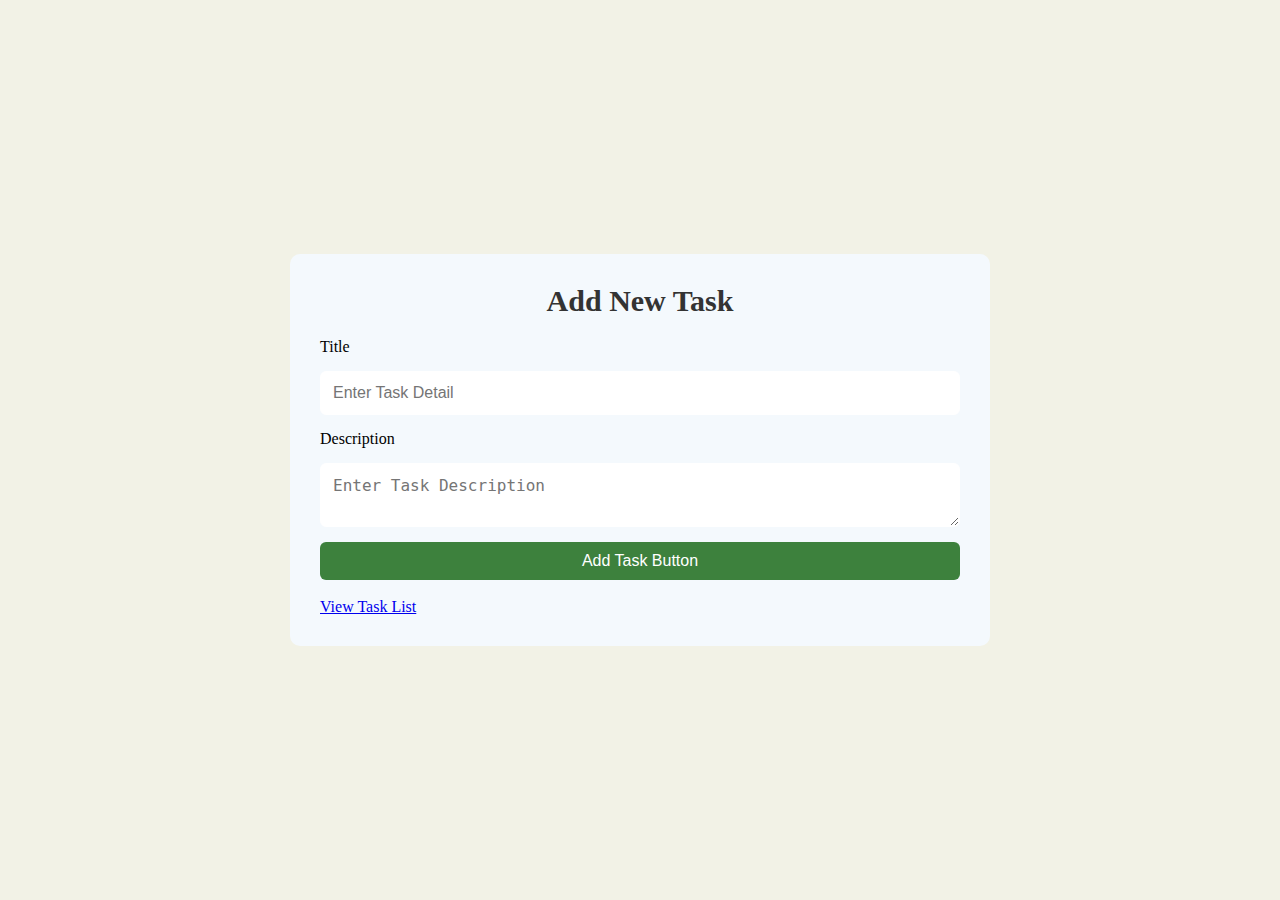
<file: index.html>
<!DOCTYPE html>
<html lang="en">
<head>
    <meta charset="UTF-8">
    <meta name="viewport" content="width=device-width, initial-scale=1.0">
    <title>Document</title>
    <link rel="stylesheet" href="styles.css">
</head>
<body>
    <div class="container">
        <h1>Add New Task</h1>
        <div class="add-task">
            <label for="Title">Title</label>
            <input type="text" id="task-title" placeholder="Enter Task Detail">
            <label for="Description">Description</label>
            <textarea name="task-desc" id="task-desc" placeholder="Enter Task Description"></textarea>
            <button id="add-task-btn">Add Task Button</button>
        </div>
        <br>
        <a href="task.html" class="btn btn-primary">View Task List</a>
    </div>
    <script src="script.js"></script>
</body>
</html>
</file>
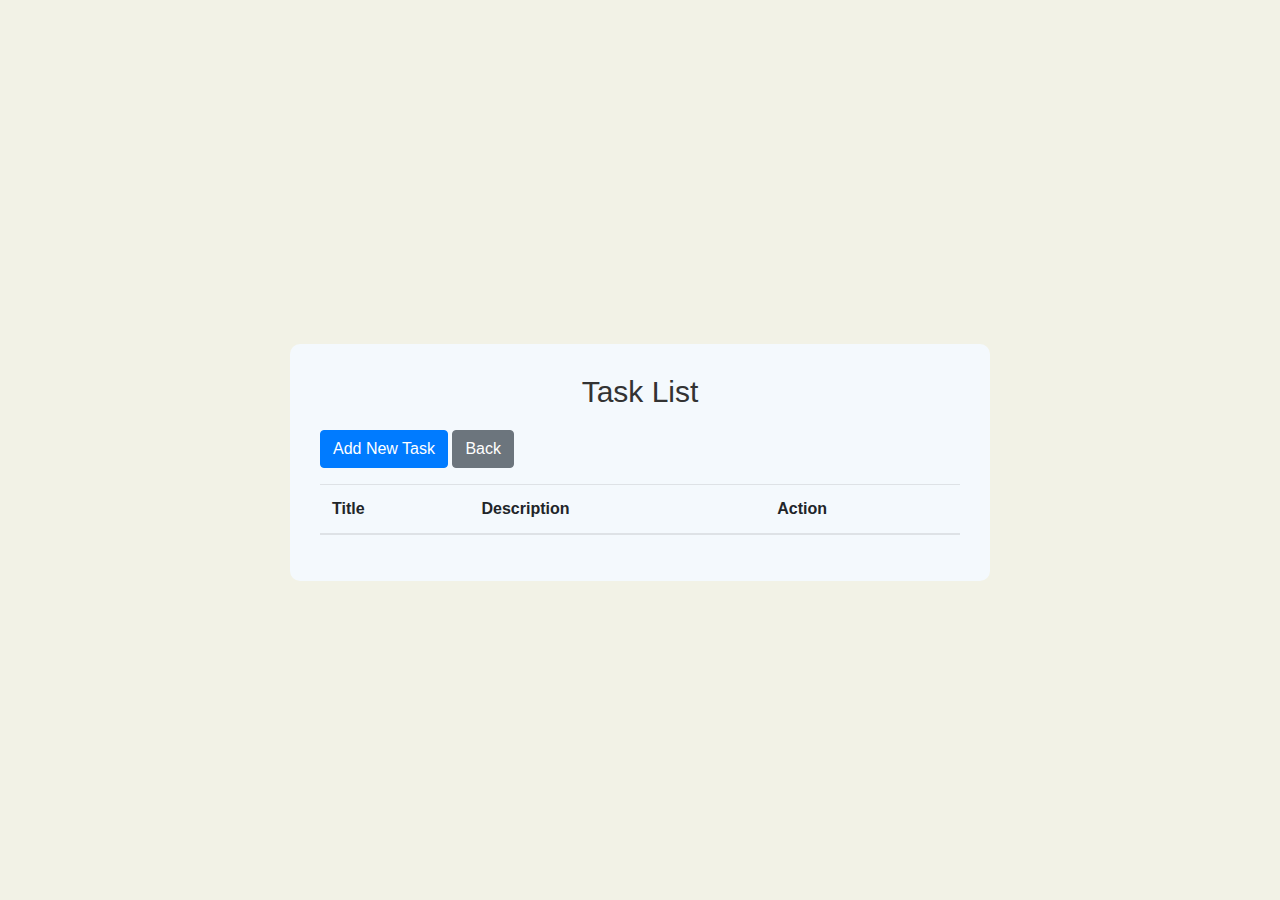
<file: task.html>
<!DOCTYPE html>
<html lang="en">
<head>
    <meta charset="UTF-8">
    <meta name="viewport" content="width=device-width, initial-scale=1.0">
    <title>Document</title>
    <link rel="stylesheet" href="https://cdn.jsdelivr.net/npm/bootstrap@4.3.1/dist/css/bootstrap.min.css" integrity="sha384-ggOyR0iXCbMQv3Xipma34MD+dH/1fQ784/j6cY/iJTQUOhcWr7x9JvoRxT2MZw1T" crossorigin="anonymous">
    <link rel="stylesheet" href="styles.css">
</head>
<body>
    <div class="container mt-4">
        <h1>Task List</h1>
        <a href="index.html" class="btn btn-primary mb-3">Add New Task</a>
        <a href="index.html" class="btn btn-secondary mb-3">Back</a>

        <table class="table table-striped" id="task-list">
            <thead >
                <tr>
                    <th>Title</th>
                    <th>Description</th>
                    <th>Action</th>
                </tr>
            </thead>
            <tbody>

            </tbody>
        </table>
      
    </div>
    <script src="script.js"></script>
</body>
</html>
</file>
<file: styles.css>
* {
    margin: 0;
    padding: 0;
    box-sizing: border-box;
}

body{
    background-color: #f2f2e6;
    display: flex;
    align-items: center;
    justify-content: center;
    height: 100vh;
    margin: 2;
}

.container{
    background-color: #f4f9fd;
    padding: 30px;
    width: 100%;
    box-shadow: 0 6x 12px rgba(0,0,0,1);
    max-width: 700px;
    margin: 0 20px;
    border-radius: 10px;
}


input, textarea{
    width: 100%;
    font-size: 16px;
    border-radius: 6px;
    border: 1px solid white;
    padding: 12px;
}

button {
    background-color: rgb(61, 129, 61);
    padding: 10px;
    color: white;
    cursor: pointer;
    font-size: 16px;
    border: none;
    border-radius: 6px;
    transition: background-color 0.3s ease;
}


h1 {
    text-align: center;
    color: #333;
    margin-bottom: 20px;
    font-size: 30px;
}


.add-task {
    display: flex;
    flex-direction: column;
    gap: 15px;
}

button.delete-btn{
    background-color: green;
    color: white;
    border-radius: 6px;
    padding: 8px;
}


button.complete-btn{
    background-color: rgb(128, 119, 0);
    color: white;
    border-radius: 6px;
    padding: 8px;
}


button.complete-btn:hover{
    background-color: rgb(47, 143, 71);

} 


button.delete-btn:hover{
    background-color: rgb(133, 44, 44);

}    


/* Responsive */

@media only screen and (min-width: 600px) and (max-width:1024px) {
    .container {
        padding: 15px;
    }

    .add-task input{
        width: 75%;
    }

    .add-task-button {
        width: 20%;
    }
    
    button{
        font-size: 14px;
    }
    
}
</file>
